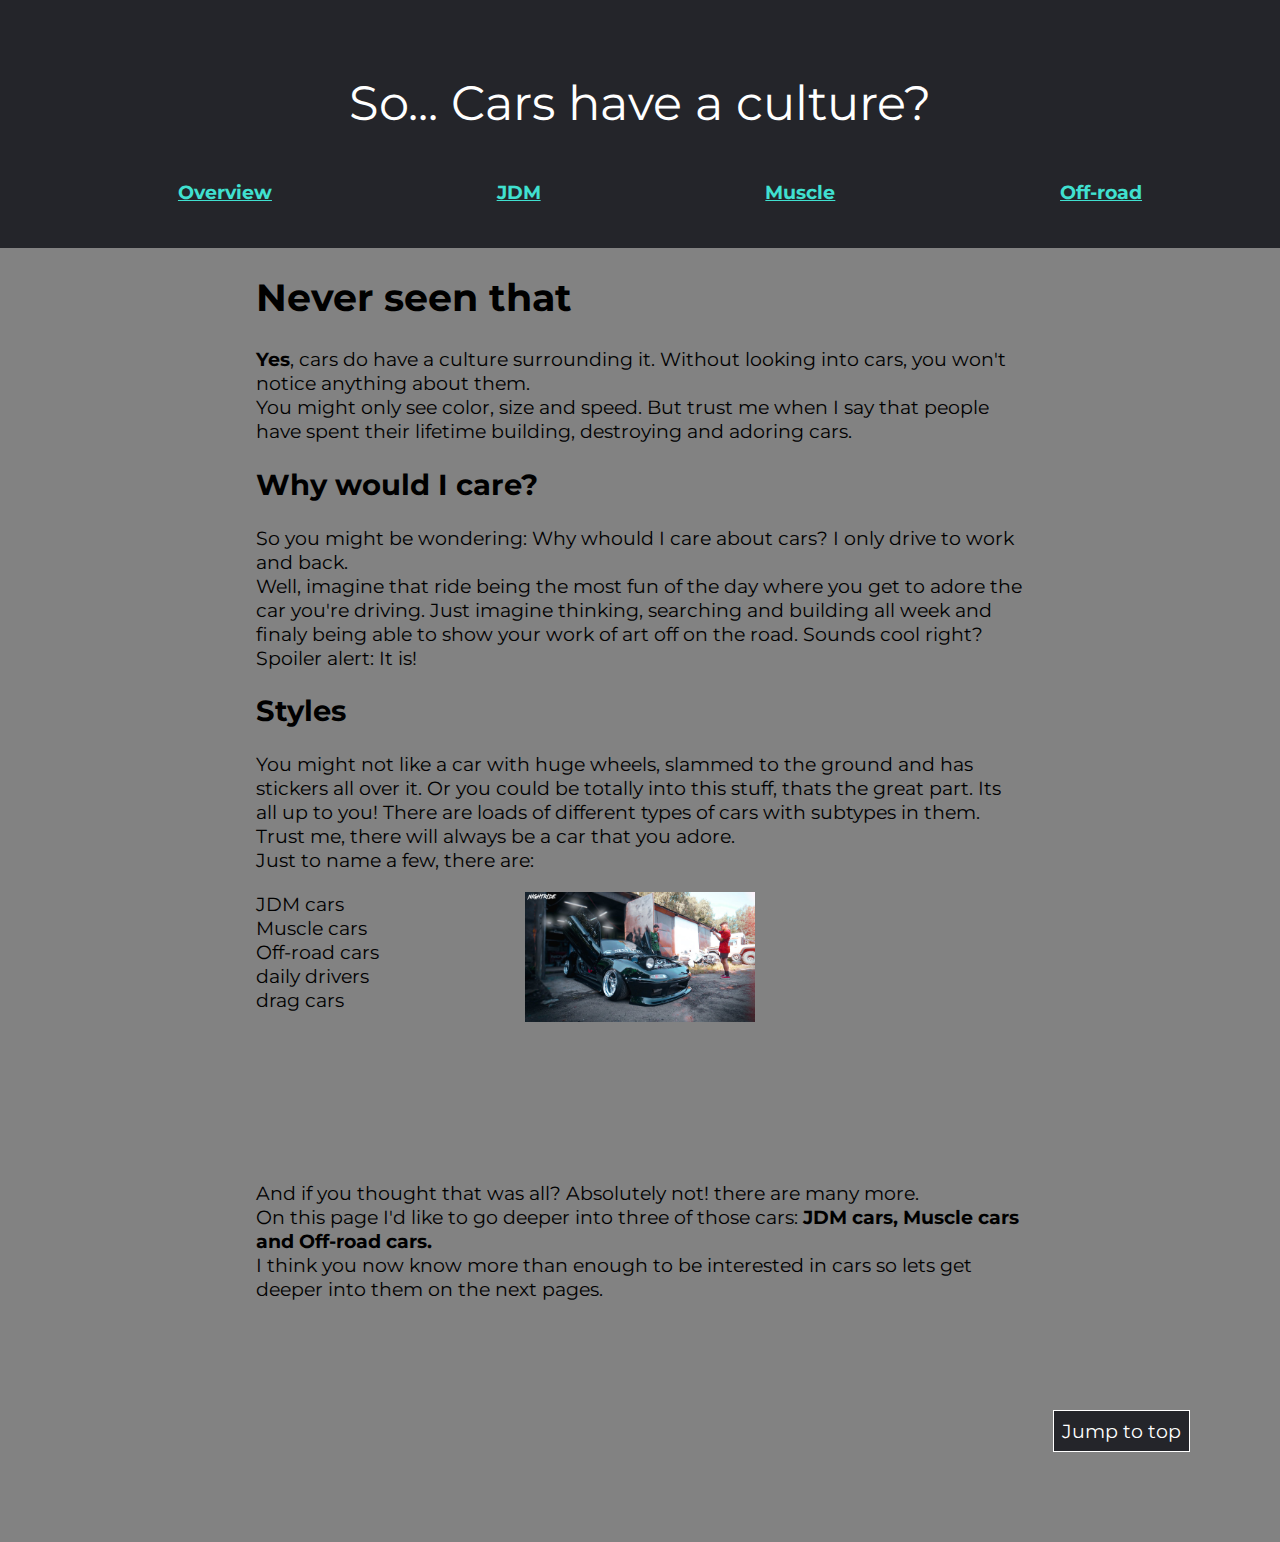
<file: index.html>
<!DOCTYPE html>

<html lang="en">

<head>
    <meta charset="utf-8">
    <meta name="viewport" content="width=device-width, initial-scale=1">
    <title>Car cullture for dummies</title>
    <link href="style.css" rel="stylesheet">
    <link rel="shortcut icon" type="image/x-icon" href="images/car-meet.jpeg">
    <!-- foto komt van https://twitter.com/byronz32/status/974401711988146181 -->
</head>

<body>
    <header>
        <p id="bovenkant">So... Cars have a culture?</p>
        <nav>
            <ul class="nav_items">
                <li><a href="index.html">Overview</a></li>
                <li><a href="jdm.html">JDM</a></li>
                <li><a href="muscle.html">Muscle</a></li>
                <li><a href="off-road.html">Off-road</a></li>
            </ul>
        </nav>
    </header>

    <main>

        <h1>Never seen that</h1>
        <p>
            <strong> Yes</strong>, cars do have a culture surrounding it. Without looking into cars, you won't notice
            anything about them. <br>
            You might only see color, size and speed. But trust me when I say that people have spent their lifetime
            building, destroying and adoring cars.
        </p>

        <h2>Why would I care?</h2>
        <p> So you might be wondering: Why whould I care about cars? I only drive to work and back. <br>
            Well, imagine that ride being the most fun of the day where you get to adore the car you're driving. Just
            imagine thinking, searching and building all week and finaly being
            able to show your work of art off on the road. Sounds cool right? Spoiler alert: It is!
        </p>

        <h2>Styles</h2>
        <p>You might not like a car with huge wheels, slammed to the ground and has stickers all over it. Or you
            could be totally into this stuff,
            thats the great part. Its all up to you! There are loads of different types of cars with subtypes in them.
            Trust me, there will always be a car that you adore. <br>
            Just to name a few, there are:</p>
        <div class="v8miata">
            <ul class="autolijst">
                <li>JDM cars</li>
                <li>Muscle cars</li>
                <li>Off-road cars</li>
                <li>daily drivers</li>
                <li>drag cars</li>
            </ul>
        </div>
        <p>
            And if you thought that was all? Absolutely not! there are many more. <br>
            On this page I'd like to go deeper into three of those cars: <strong> JDM cars, Muscle cars and Off-road
                cars.</strong>
            <br>I think you now know more than enough to be interested in cars so lets get deeper into them on the next
            pages.
        </p>
    </main>
    <a class="topknop" href="#bovenkant">Jump to top</a>
</body>

</html>
</file>
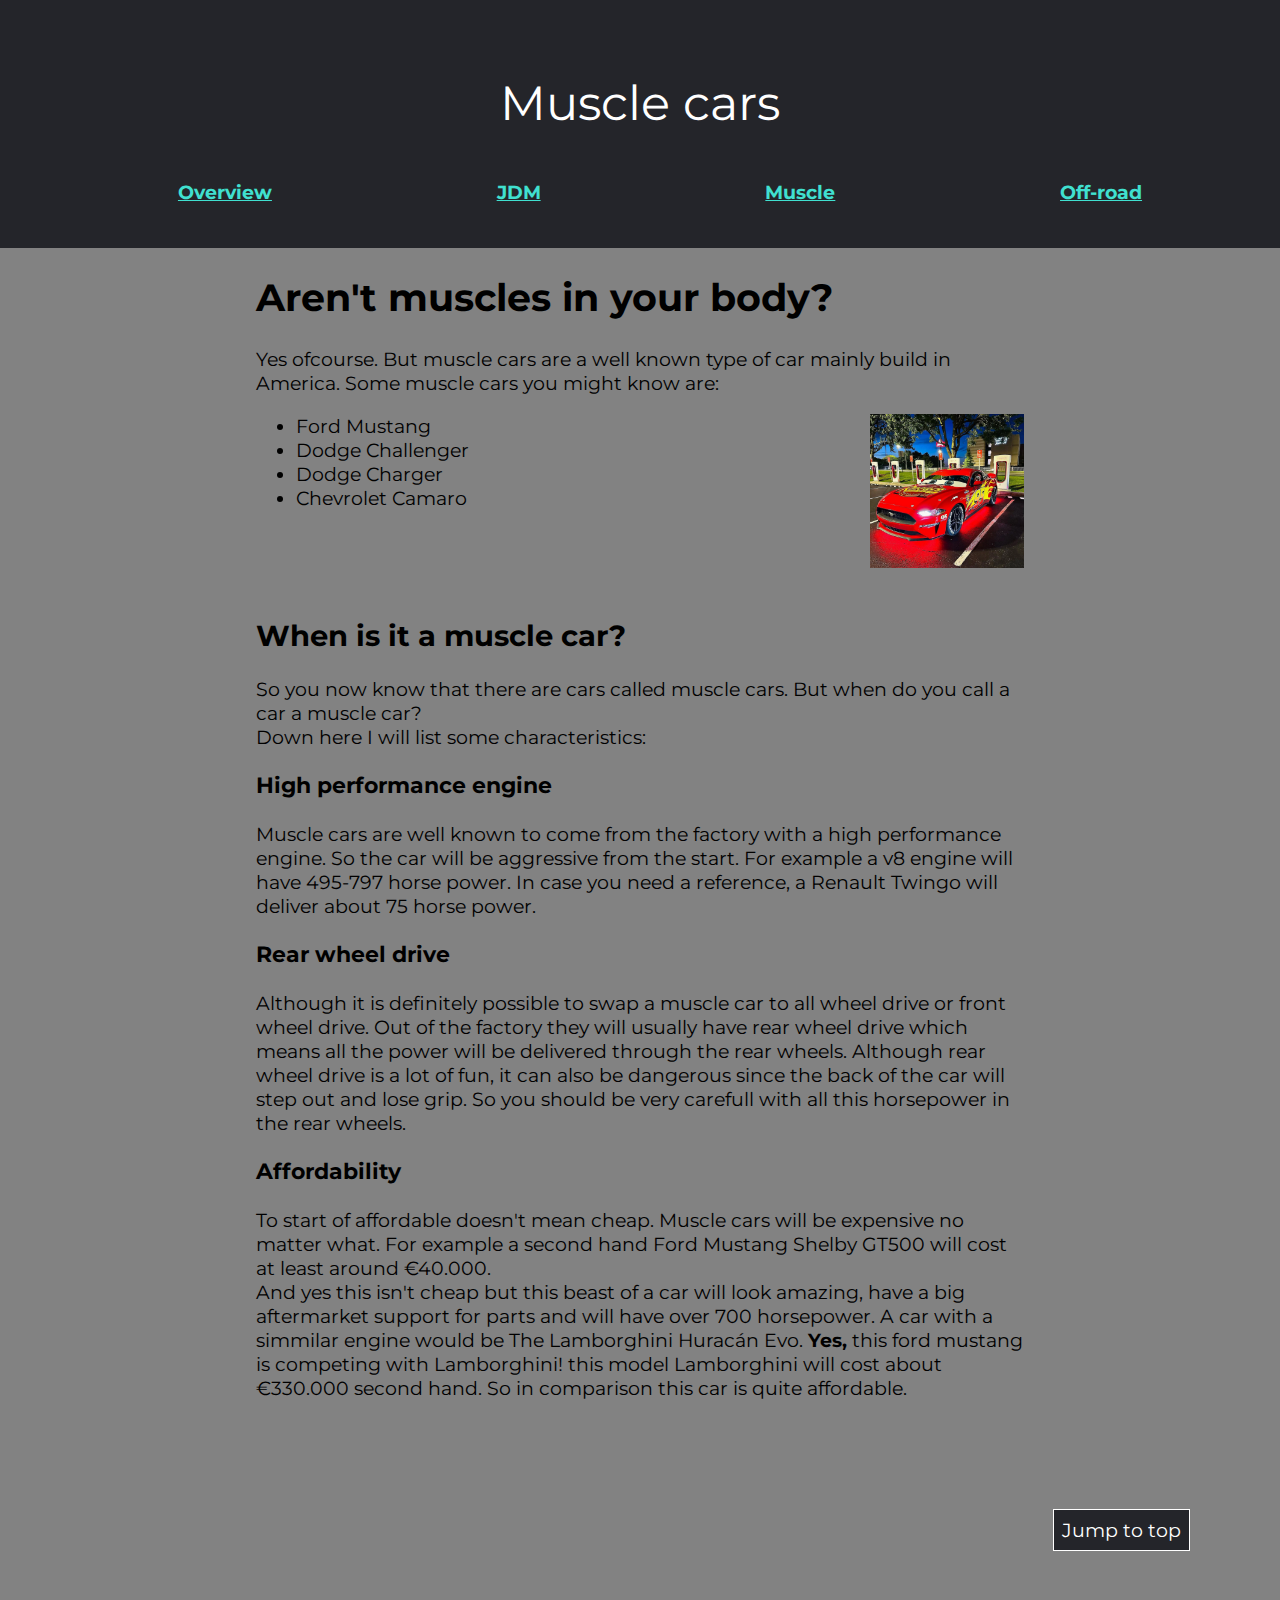
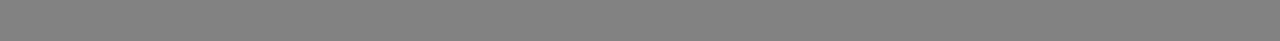
<file: muscle.html>
<!DOCTYPE html>

<html lang="en">

<head>
    <meta charset="utf-8">
    <meta name="viewport" content="width=device-width, initial-scale=1">
    <title>Car cullture for dummies</title>
    <link href="style.css" rel="stylesheet">
    <link rel="shortcut icon" type="image/x-icon" href="images/car-meet.jpeg">
    <!-- foto komt van https://twitter.com/byronz32/status/974401711988146181 -->
</head>

<body>
    <header>
        <p id="bovenkant">Muscle cars</p>
        <nav>
            <ul class="nav_items">
                <li><a href="index.html">Overview</a></li>
                <li><a href="jdm.html">JDM</a></li>
                <li><a href="muscle.html">Muscle</a></li>
                <li><a href="off-road.html">Off-road</a></li>
            </ul>
        </nav>
    </header>

    <main>

        <h1>Aren't muscles in your body?</h1>
        <p>
            Yes ofcourse. But muscle cars are a well known type of car mainly build in America. Some muscle cars you
            might know are:
        </p>
        <ul class="mustang">
            <li>Ford Mustang</li>
            <li>Dodge Challenger</li>
            <li>Dodge Charger</li>
            <li>Chevrolet Camaro</li>
        </ul>

        <h2>When is it a muscle car?</h2>

        <p>
            So you now know that there are cars called muscle cars. But when do you call a car a muscle car? <br>
            Down here I will list some characteristics:
        </p>

        <h3>High performance engine</h3>
        <p>
            Muscle cars are well known to come from the factory with a high performance engine. So the car will be
            aggressive from the start.
            For example a v8 engine will have 495-797 horse power. In case you need a reference, a Renault Twingo will
            deliver about 75 horse power.
        </p>

        <h3>Rear wheel drive</h3>

        <p>
            Although it is definitely possible to swap a muscle car to all wheel drive or front wheel drive. Out of the
            factory they will usually have
            rear wheel drive which means all the power will be delivered through the rear wheels. Although rear wheel
            drive is a lot of fun, it can also be
            dangerous since the back of the car will step out and lose grip. So you should be very carefull with all
            this horsepower in the rear wheels.
        </p>

        <h3>Affordability</h3>

        <p>
            To start of affordable doesn't mean cheap. Muscle cars will be expensive no matter what.
            For example a second hand Ford Mustang Shelby GT500 will cost at least around €40.000. <br>
            And yes this isn't cheap but this beast of a car will look amazing, have a big aftermarket support for parts
            and will have over 700 horsepower. A car with a simmilar engine would be The Lamborghini Huracán Evo.
            <b>Yes,</b> this ford mustang is competing with Lamborghini! this model Lamborghini will cost about €330.000
            second hand.
            So in comparison this car is quite affordable.
        </p>
        
    </main>
    <a class="topknop" href="#bovenkant">Jump to top</a>
</body>

</html>
</file>
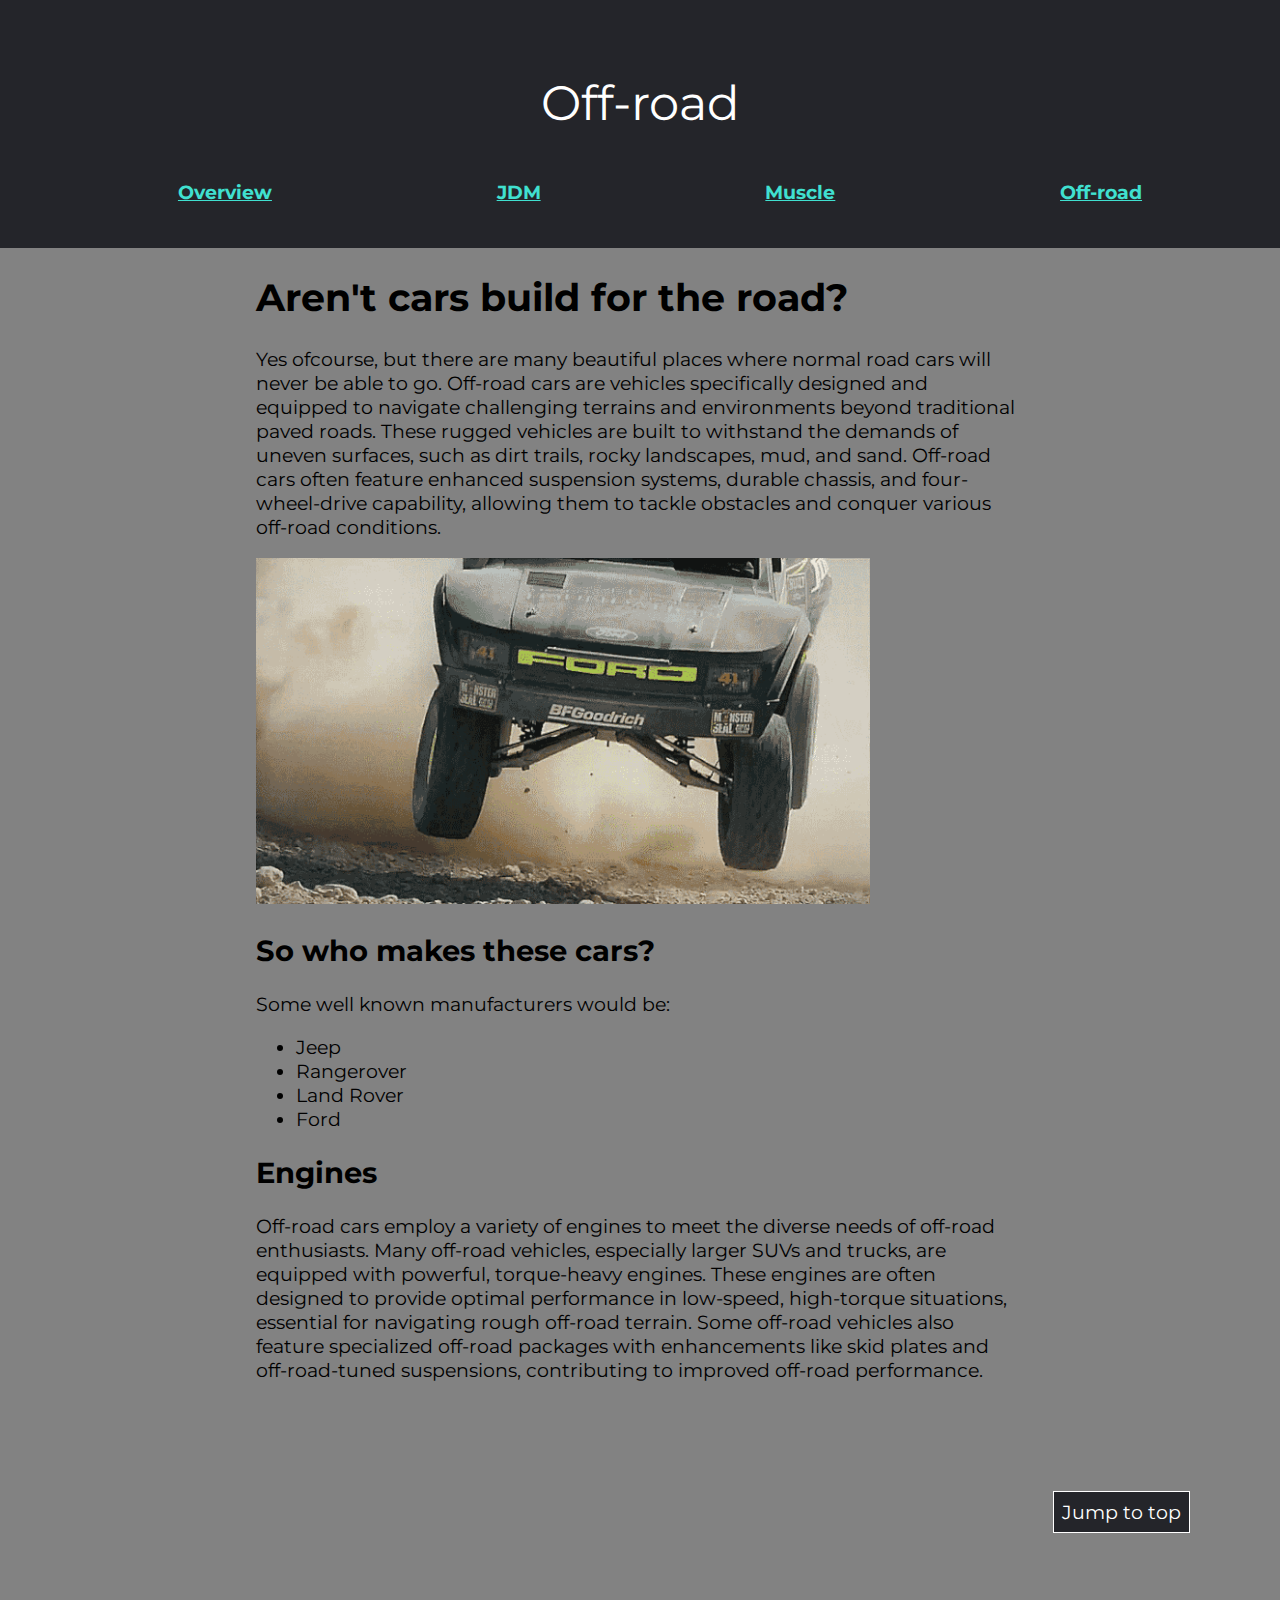
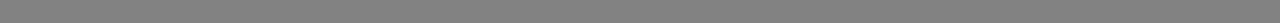
<file: off-road.html>
<!DOCTYPE html>

<html lang="en">

<head>
    <meta charset="utf-8">
    <meta name="viewport" content="width=device-width, initial-scale=1">
    <title>Car cullture for dummies</title>
    <link href="style.css" rel="stylesheet">
    <link rel="shortcut-icon" type="image/x-icon" href="images/car-meet.jpeg">
    <!-- foto komt van https://twitter.com/byronz32/status/974401711988146181 -->
</head>

<body>
    <header>
        <p id="bovenkant">Off-road</p>
        <nav>
            <ul class="nav_items">
                <li><a href="index.html">Overview</a></li>
                <li><a href="jdm.html">JDM</a></li>
                <li><a href="muscle.html">Muscle</a></li>
                <li><a href="off-road.html">Off-road</a></li>
            </ul>
        </nav>
    </header>

    <main>

        <h1>Aren't cars build for the road?</h1>
        <p>
            Yes ofcourse, but there are many beautiful places where normal road cars will never be able to go.
            Off-road cars are vehicles specifically designed and equipped to navigate challenging terrains and
            environments beyond
            traditional paved roads. These rugged vehicles are built to withstand the demands of uneven surfaces, such
            as dirt trails,
            rocky landscapes, mud, and sand. Off-road cars often feature enhanced suspension systems, durable chassis,
            and four-wheel-drive capability, allowing them to tackle obstacles and conquer various off-road conditions.
        </p>

        <img id="ford" src="images/off-road-auto.gif" alt="off-road car">
        <!-- gif komt van https://gifer.com/en/gifs/offroad -->

        <h2>So who makes these cars?</h2>

        <p>
            Some well known manufacturers would be:
        </p>

        <ul>
            <li>Jeep</li>
            <li>Rangerover</li>
            <li>Land Rover</li>
            <li>Ford</li>
        </ul>

        <h2>Engines</h2>

        <p>
            Off-road cars employ a variety of engines to meet the diverse needs of off-road enthusiasts.
            Many off-road vehicles, especially larger SUVs and trucks, are equipped with powerful, torque-heavy engines.
            These engines are often designed to provide optimal performance in low-speed, high-torque situations,
            essential for navigating rough off-road terrain.
            Some off-road vehicles also feature specialized off-road packages with enhancements like skid plates and
            off-road-tuned suspensions,
            contributing to improved off-road performance.
        </p>

    </main>
    <a class="topknop" href="#bovenkant">Jump to top</a>
</body>

</html>
</file>
<file: style.css>
@import url('https://fonts.googleapis.com/css2?family=Montserrat:wght@500&display=swap');
/* Font komt van https://fonts.google.com */

body {
    font-family: 'Montserrat', sans-serif;
    font-size: 1.2rem;
    margin: 0;
    padding: 0;
    background-color: rgb(130, 130, 130);
}

main {
    margin: 20%;
    margin-top: 0%;
    margin-bottom: 0%;
}

header {
    background-color: #24252A;
    color: #ffffff;
    padding: 2%;
    text-align: center;
}

.nav_items {
    color: #40E0D0;
    list-style: none;
    display: flex;
    justify-content: space-around;
}

nav a {
    display: block;
    color: #40E0D0;
    font-weight: bold;
    transition: all 0.3s ease;
}

nav a:hover {
    color: #0088a9;
    transform: scale(2);
}

.autolijst {
    list-style: none;
    padding: 0;
    margin: 0;
}

button:hover {
    color: white;
    transform: scale(2)
}

.topknop {
    margin: 10vh;
    text-decoration: none;
    padding: 0.5rem;
    border: 1px solid white;
    background-color: #24252A;
    color: white;
    float: right;
    transition: all 0.3s ease;
}

.topknop:hover {
    transform: scale(1.5);
    color: #0088a9;
}

.vlag {
    display: flex;
    justify-content: center;
}

#vlag {
    width: 20vh;
}

.JDM_lijst {
    list-style: none;
    padding: 0;
    margin: 0;
}

#stock_miata {
    width: 20%;
}

#tuned_miata {
    width: 25%;
    display: flex;
}

#bovenkant {
    font-size: 2.5em;
}

.v8miata {
    height: 30vh;
    background: url(/images/miata.jpeg);
    /* Deze foto is de thumbnail van deze video https://www.youtube.com/watch?v=Sx_9mGQrA-Y (echt een aanrader dit kanaal trouwens :p */
    background-size: 30%;
    background-repeat: no-repeat;
    background-position: top center;
}

.mustang {
    height: 20vh;
    background: url(images/mustang.jpeg);
    /* foto komt van https://www.instagram.com/p/Cu2MqhjrBMo/ */
    background-size: 20%;
    background-repeat: no-repeat;
    background-position: top right;
}

#ford {
    width: 80%;
}
</file>
